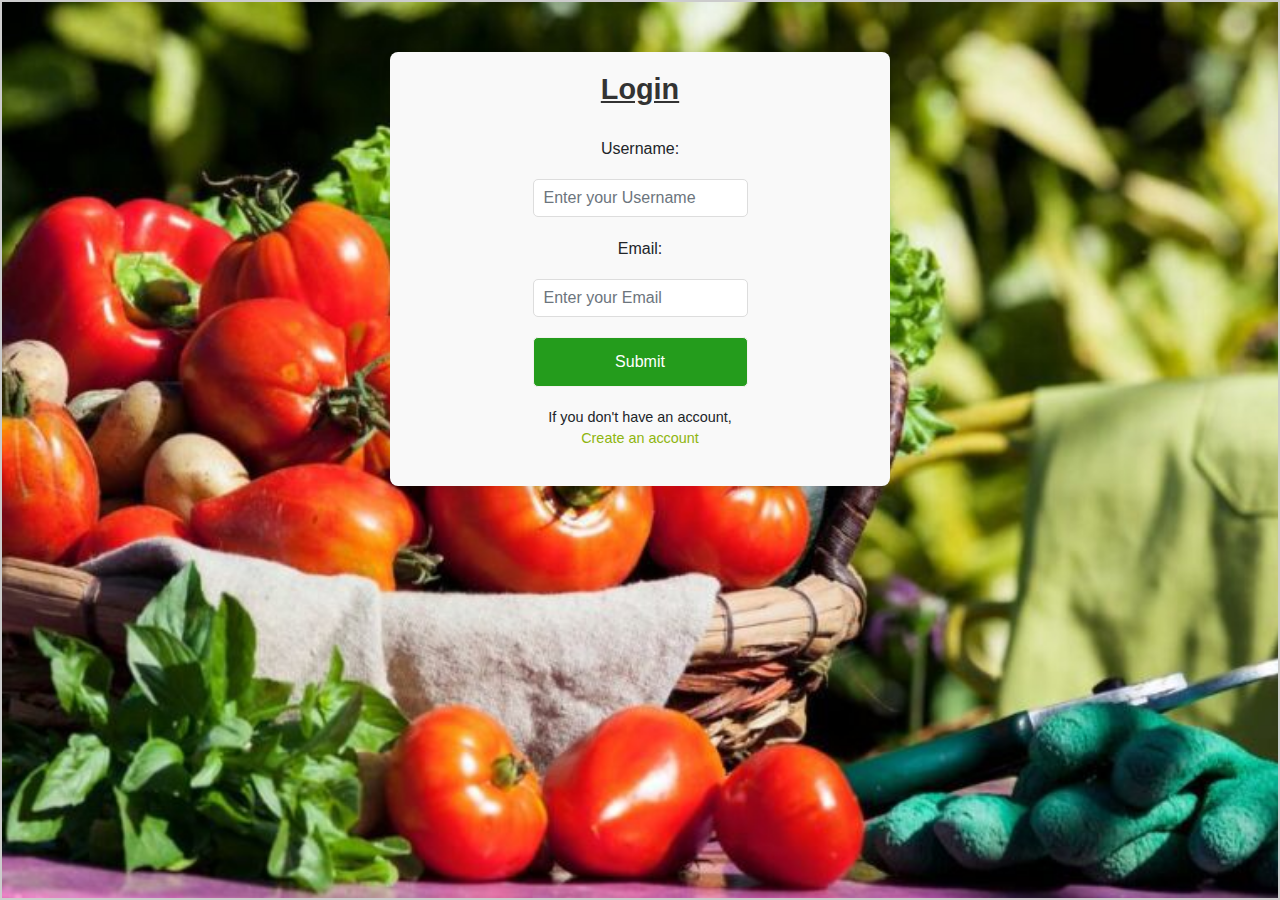
<file: login.html>
<!DOCTYPE html>
<html lang="en">
<head>
    <meta charset="UTF-8">
    <meta name="viewport" content="width=device-width, initial-scale=1.0">
    <title>Login</title>
    <link rel="stylesheet" href="css/bootstrap.css">
    <link rel="stylesheet" href="css/styles.css">
</head>
<body style="background-image: url('images/grow3.jpg');background-size:cover; background-position: center; background-repeat: no-repeat; height: 100vh; border: 2px solid #ccc;">
    <div class="container">
        <div class="row justify-content-center">
            <div class="col-md-6">
                <div class="login-container">
                    <h2><b><u>Login</u></b></h2>
                    <form id="loginForm">
                        <div class="form-group">
                            <label for="Username">Username:</label>
                            <input type="text" id="username" class="form-control" placeholder="Enter your Username" required>
                        </div>
                        <div class="form-group">
                            <label for="Email">Email:</label>
                            <input type="email" id="email" class="form-control" placeholder="Enter your Email" required>
                        </div>
                        <button type="submit" class="btn btn-primary">Submit</button>
                    </form>
                    <p>If you don't have an account, <a href="register.html">Create an account</a></p>
                </div>
            </div>
        </div>
    </div>

    <script src="js/script.js"></script>
    <script src="js/register.js"></script>
</body>
</html>
</file>
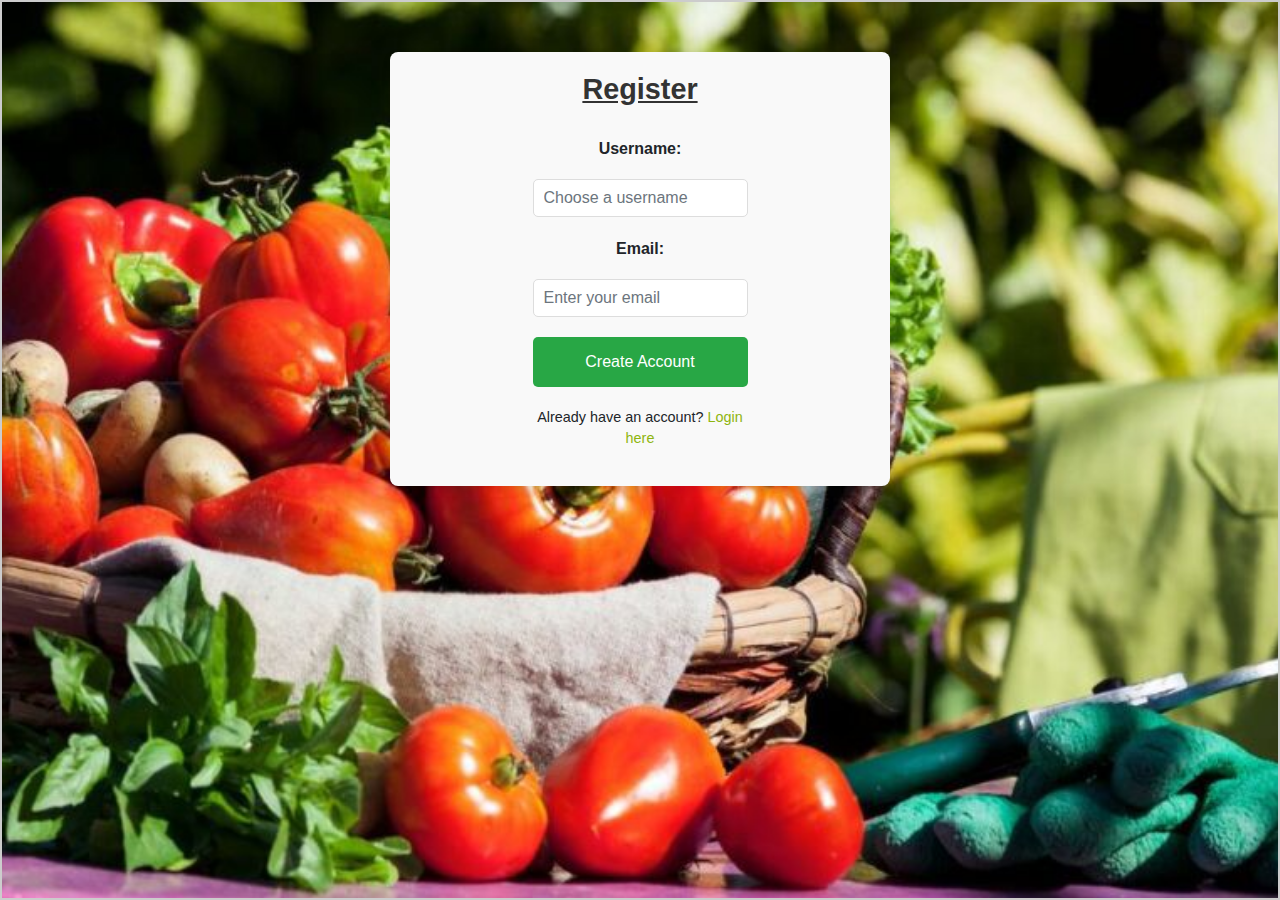
<file: register.html>
<!DOCTYPE html>
<html lang="en">
<head>
    <meta charset="UTF-8">
    <meta name="viewport" content="width=device-width, initial-scale=1.0">
    <title>Register</title>
    <link rel="stylesheet" href="css/bootstrap.css">
    <link rel="stylesheet" href="css/styles.css">
</head>
<body style="background-image: url('images/grow3.jpg');background-size:cover; background-position: center; background-repeat: no-repeat; height: 100vh; border: 2px solid #ccc;">
    <div class="container">
        <div class="row justify-content-center">
            <div class="col-md-6">
                <div class="register-container">
                    <h2><b><u>Register</u></b></h2>
                    <form id="registerForm">
                        <div class="form-group">
                            <label for="newUsername"><b>Username:</b></label>
                            <input type="text" id="newUsername" class="form-control" placeholder="Choose a username" required>
                        </div>
                        <div class="form-group">
                            <label for="email"><b>Email:</b></label>
                            <input type="email" id="email" class="form-control" placeholder="Enter your email" required>
                        </div>
                        <button type="submit" class="btn btn-register">Create Account</button>
                    </form>
                    <p>Already have an account? <a href="login.html">Login here</a></p>
                </div>
            </div>
        </div>
    </div>

    <script src="js/script.js"></script>
    <script src="js/register.js"></script>
</body>
</html>
</file>
<file: css/styles.css>
body {
    font-family: Arial, sans-serif;
    background-color: #f4f4f4;
    margin: 0;
    padding: 0;
    
}


.container {
    margin-top: 50px;
    padding: 20px;
    background-color: #f9f9f9;
    box-shadow: 0 4px 8px rgba(0, 0, 0, 0.1);
    border-radius: 8px;
    max-width: 500px;
}

.login-container, .register-container {
    text-align: center;
}

h2 {
    margin-bottom: 30px;
    font-family: 'Arial', sans-serif;
    font-size: 1.8rem;
    color: #333;
}

.form-group {
    margin-bottom: 20px;
}

.form-control {
    padding: 10px;
    margin-top: 10px;
    border: 1px solid #ddd;
    border-radius: 5px;
    font-size: 1rem;
    transition: border-color 0.3s ease-in-out;
}

.form-control:focus {
    border-color: #007bff;
    box-shadow: 0 0 5px rgba(0, 123, 255, 0.3);
}

.btn-primary, .btn-register {
    width: 100%;
    padding: 12px;
    font-size: 1rem;
    border-radius: 5px;
    transition: background-color 0.3s ease-in-out;
}

.btn-primary {
    background-color: #249c1c;
    border-color: #f4f3f0;
    color: white;
}

.btn-primary:hover {
    background-color: #5bd642;
}

.btn-register {
    background-color: #28a745;
    color: white;
}

.btn-register:hover {
    background-color: #218838;
}

p {
    font-size: 0.9em;
    margin-top: 20px;
}

a {
    color: #8eb50f;
    text-decoration: none;
}

a:hover {
    text-decoration: underline;
}

@media (max-width: 576px) {
    .container {
        margin-top: 20px;
        padding: 10px;
    }

    h2 {
        font-size: 1.5rem;
    }

    .form-control {
        padding: 8px;
    }
}
</file>
